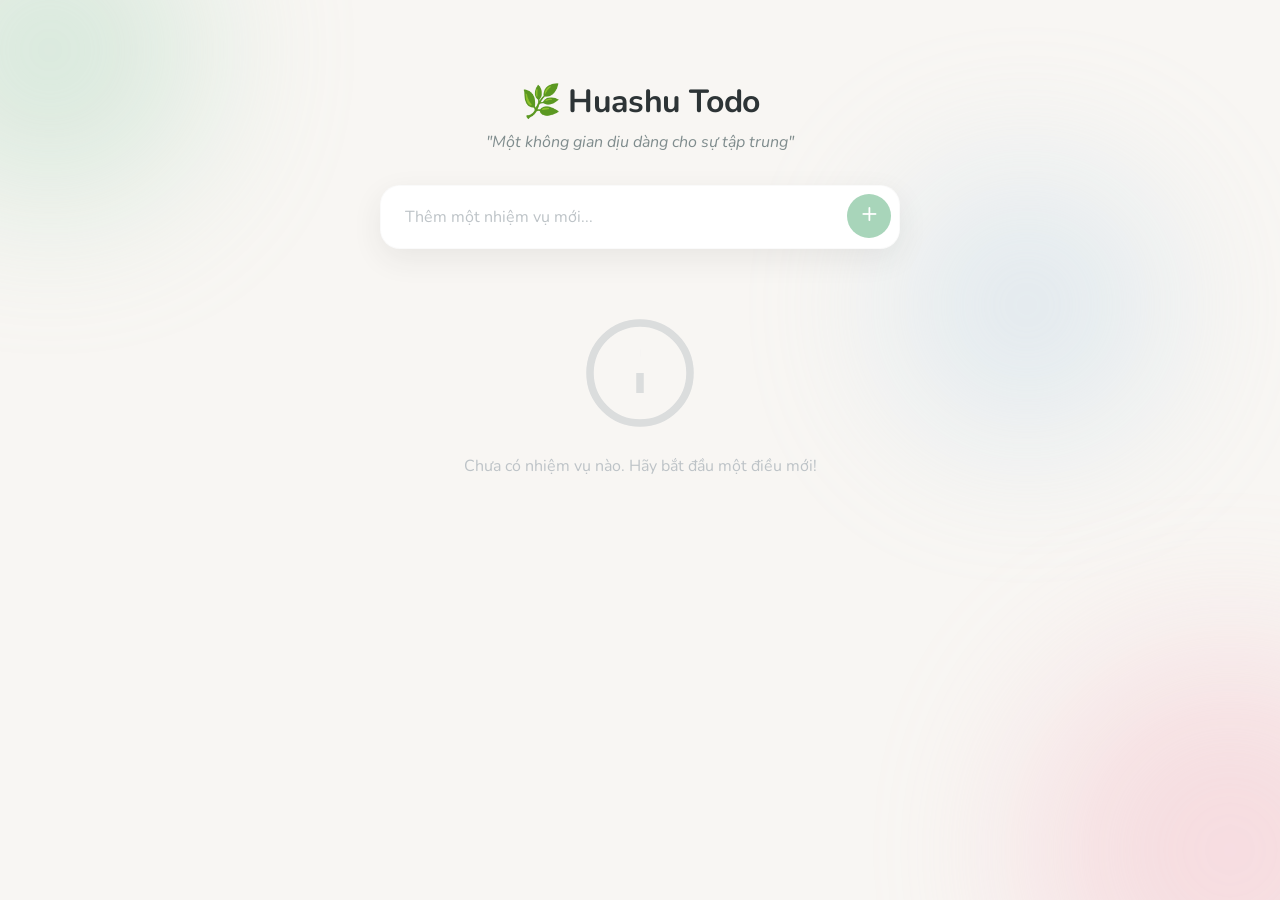
<file: index.html>
<!DOCTYPE html>
<html lang="vi">
<head>
    <meta charset="UTF-8">
    <meta name="viewport" content="width=device-width, initial-scale=1.0">
    <title>Huashu Todo — Gentle Focus</title>
    <link rel="preconnect" href="https://fonts.googleapis.com">
    <link rel="preconnect" href="https://fonts.gstatic.com" crossorigin>
    <link href="https://fonts.googleapis.com/css2?family=Nunito:wght@400;700&display=swap" rel="stylesheet">
    <style>
        :root {
            --bg: #F8F6F3;
            --surface: #FFFFFF;
            --primary: #A8D5BA;
            --secondary: #F4B8C5;
            --tertiary: #B8D4E8;
            --text-primary: #2D3436;
            --text-secondary: #7F8C8D;
            --text-muted: #BDC3C7;
            --danger: #E17055;
            --shadow: rgba(45, 52, 54, 0.08);
            --radius-lg: 16px;
            --radius-md: 12px;
            --transition: all 0.3s cubic-bezier(0.4, 0, 0.2, 1);
        }

        * {
            margin: 0;
            padding: 0;
            box-sizing: border-box;
            font-family: 'Nunito', sans-serif;
        }

        body {
            background-color: var(--bg);
            color: var(--text-primary);
            display: flex;
            justify-content: center;
            align-items: flex-start;
            min-height: 100vh;
            padding: 80px 20px;
            overflow-x: hidden;
        }

        /* Ambient Background Orbs */
        .orb {
            position: fixed;
            border-radius: 50%;
            filter: blur(80px);
            z-index: -1;
            opacity: 0.4;
            pointer-events: none;
        }
        .orb-1 { width: 300px; height: 300px; background: var(--primary); top: -100px; left: -100px; }
        .orb-2 { width: 400px; height: 400px; background: var(--secondary); bottom: -150px; right: -150px; }
        .orb-3 { width: 250px; height: 250px; background: var(--tertiary); top: 20%; right: 10%; }

        main {
            width: 100%;
            max-width: 520px;
            animation: fadeIn 0.8s ease-out;
        }

        @keyframes fadeIn {
            from { opacity: 0; transform: translateY(20px); }
            to { opacity: 1; transform: translateY(0); }
        }

        header {
            margin-bottom: 32px;
            text-align: center;
        }

        header h1 {
            font-size: 32px;
            font-weight: 700;
            margin-bottom: 8px;
            letter-spacing: -0.02em;
        }

        header p {
            color: var(--text-secondary);
            font-size: 16px;
            font-style: italic;
        }

        /* Input Section */
        .input-group {
            background: var(--surface);
            padding: 8px;
            border-radius: 20px;
            display: flex;
            gap: 8px;
            box-shadow: 0 10px 30px var(--shadow);
            margin-bottom: 24px;
            border: 1px solid rgba(0,0,0,0.02);
            transition: var(--transition);
        }

        .input-group:focus-within {
            transform: translateY(-2px);
            box-shadow: 0 15px 35px var(--shadow);
            border-color: var(--primary);
        }

        input {
            flex: 1;
            border: none;
            padding: 12px 16px;
            font-size: 16px;
            outline: none;
            background: transparent;
        }

        input::placeholder {
            color: var(--text-muted);
        }

        .add-btn {
            background-color: var(--primary);
            color: white;
            border: none;
            width: 44px;
            height: 44px;
            border-radius: 50%;
            cursor: pointer;
            display: flex;
            justify-content: center;
            align-items: flex-start;
            font-size: 28px;
            transition: var(--transition);
        }

        .add-btn:hover {
            transform: scale(1.05) rotate(90deg);
            background-color: #94c4a6;
        }

        /* List Section */
        .todo-list {
            list-style: none;
        }

        .todo-item {
            background: var(--surface);
            margin-bottom: 12px;
            padding: 16px 20px;
            border-radius: var(--radius-lg);
            display: flex;
            align-items: center;
            gap: 16px;
            box-shadow: 0 4px 15px var(--shadow);
            transition: var(--transition);
            animation: slideIn 0.4s ease-out;
        }

        @keyframes slideIn {
            from { opacity: 0; transform: translateX(-10px); }
            to { opacity: 1; transform: translateX(0); }
        }

        .todo-item:hover {
            transform: scale(1.01);
            box-shadow: 0 8px 25px var(--shadow);
        }

        .checkbox {
            width: 24px;
            height: 24px;
            border: 2px solid var(--primary);
            border-radius: 50%;
            cursor: pointer;
            display: flex;
            justify-content: center;
            align-items: center;
            transition: var(--transition);
            flex-shrink: 0;
        }

        .todo-item.completed .checkbox {
            background-color: var(--primary);
        }

        .checkbox::after {
            content: '✓';
            color: white;
            font-size: 14px;
            display: none;
        }

        .todo-item.completed .checkbox::after {
            display: block;
        }

        .todo-text {
            flex: 1;
            font-size: 16px;
            transition: var(--transition);
        }

        .todo-item.completed .todo-text {
            text-decoration: line-through;
            color: var(--text-muted);
        }

        .delete-btn {
            background: none;
            border: none;
            color: var(--text-muted);
            cursor: pointer;
            padding: 8px;
            font-size: 18px;
            transition: var(--transition);
            opacity: 0;
        }

        .todo-item:hover .delete-btn {
            opacity: 1;
        }

        .delete-btn:hover {
            color: var(--danger);
            transform: scale(1.1);
        }

        /* Footer */
        footer {
            margin-top: 32px;
            text-align: center;
            color: var(--text-secondary);
            font-size: 14px;
        }

        .empty-state {
            text-align: center;
            padding: 40px;
            color: var(--text-muted);
        }

        .empty-state svg {
            width: 120px;
            margin-bottom: 16px;
            opacity: 0.5;
        }

        /* Responsive */
        @media (max-width: 480px) {
            body { padding: 40px 16px; }
            header h1 { font-size: 28px; }
            .todo-item { padding: 12px 16px; }
            .delete-btn { opacity: 1; }
        }
    </style>
</head>
<body>
    <div class="orb orb-1"></div>
    <div class="orb orb-2"></div>
    <div class="orb orb-3"></div>

    <main>
        <header>
            <h1>🌿 Huashu Todo</h1>
            <p>"Một không gian dịu dàng cho sự tập trung"</p>
        </header>

        <div class="input-group">
            <input type="text" id="todo-input" placeholder="Thêm một nhiệm vụ mới..." autocomplete="off">
            <button class="add-btn" id="add-btn">+</button>
        </div>

        <ul class="todo-list" id="todo-list">
            <!-- Items will be injected here -->
        </ul>

        <div id="empty-state" class="empty-state" style="display: none;">
            <svg viewBox="0 0 24 24" fill="none" stroke="currentColor" stroke-width="1.5">
                <path d="M12 22C17.5228 22 22 17.5228 22 12C22 6.47715 17.5228 2 12 2C6.47715 2 2 6.47715 2 12C2 17.5228 6.47715 22 12 22Z"/>
                <path d="M12 16V12M12 8H12.01"/>
            </svg>
            <p>Chưa có nhiệm vụ nào. Hãy bắt đầu một điều mới!</p>
        </div>

        <footer id="footer-stats">
            <!-- Stats will be injected here -->
        </footer>
    </main>

    <script>
        const todoInput = document.getElementById('todo-input');
        const addBtn = document.getElementById('add-btn');
        const todoList = document.getElementById('todo-list');
        const emptyState = document.getElementById('empty-state');
        const footerStats = document.getElementById('footer-stats');

        let tasks = JSON.parse(localStorage.getItem('huashu_tasks')) || [];

        function saveTasks() {
            localStorage.setItem('huashu_tasks', JSON.stringify(tasks));
            render();
        }

        function addTask() {
            const text = todoInput.value.trim();
            if (text) {
                tasks.unshift({
                    id: crypto.randomUUID(),
                    text: text,
                    completed: false,
                    createdAt: Date.now()
                });
                todoInput.value = '';
                saveTasks();
            }
        }

        function toggleTask(id) {
            tasks = tasks.map(task => 
                task.id === id ? { ...task, completed: !task.completed } : task
            );
            saveTasks();
        }

        function deleteTask(id) {
            const el = document.querySelector(`[data-id="${id}"]`);
            el.style.transform = "translateX(50px)";
            el.style.opacity = "0";
            setTimeout(() => {
                tasks = tasks.filter(task => task.id !== id);
                saveTasks();
            }, 300);
        }

        function render() {
            todoList.innerHTML = '';
            
            if (tasks.length === 0) {
                emptyState.style.display = 'block';
                footerStats.style.display = 'none';
            } else {
                emptyState.style.display = 'none';
                footerStats.style.display = 'block';
                
                const completedCount = tasks.filter(t => t.completed).length;
                footerStats.textContent = `${tasks.length} nhiệm vụ · ${completedCount} đã hoàn thành`;

                tasks.forEach(task => {
                    const li = document.createElement('li');
                    li.className = `todo-item ${task.completed ? 'completed' : ''}`;
                    li.setAttribute('data-id', task.id);
                    li.innerHTML = `
                        <div class="checkbox" onclick="toggleTask('${task.id}')"></div>
                        <span class="todo-text" onclick="toggleTask('${task.id}')">${task.text.replace(/&/g,'&amp;').replace(/</g,'&lt;').replace(/>/g,'&gt;').replace(/"/g,'&quot;')}</span>
                        <button class="delete-btn" onclick="event.stopPropagation(); deleteTask('${task.id}')">✕</button>
                    `;
                    todoList.appendChild(li);
                });
            }
        }

        addBtn.addEventListener('click', addTask);
        todoInput.addEventListener('keypress', (e) => {
            if (e.key === 'Enter') addTask();
        });

        render();
    </script>
</body>
</html>
</file>
